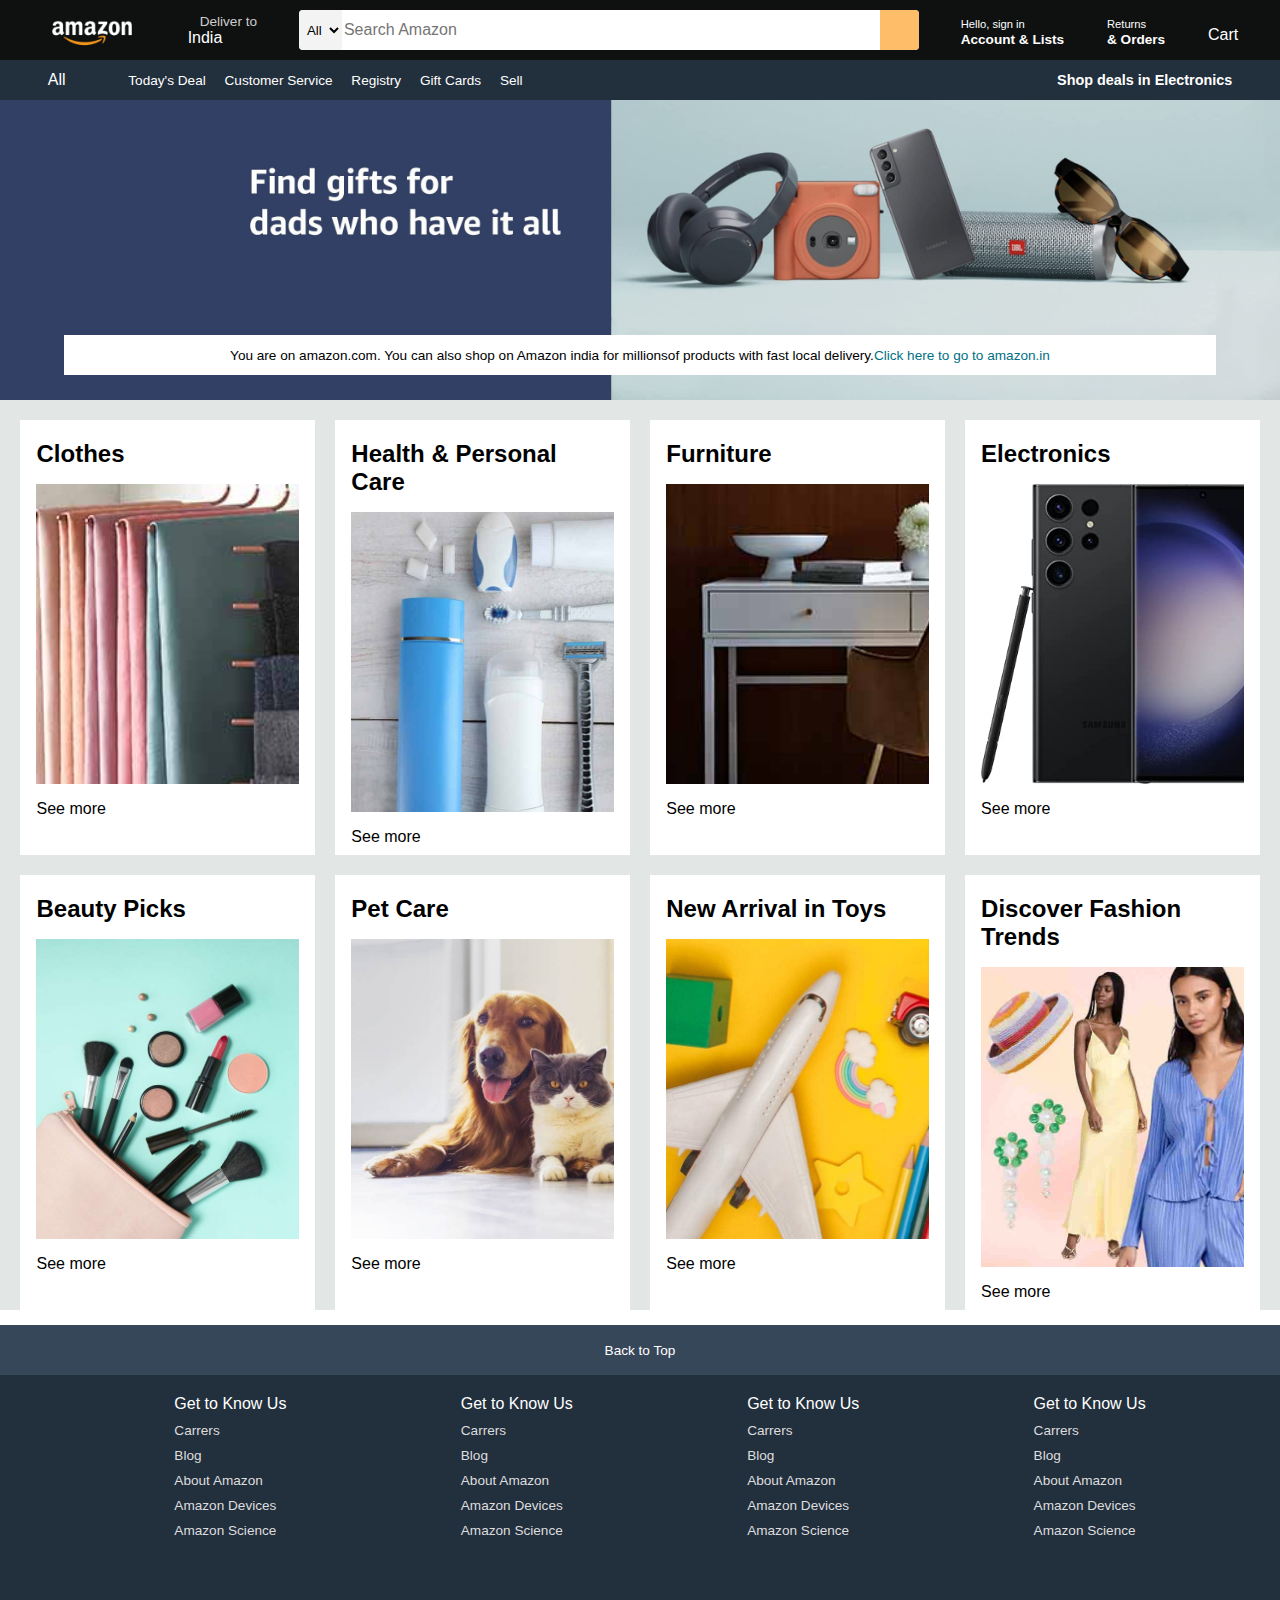
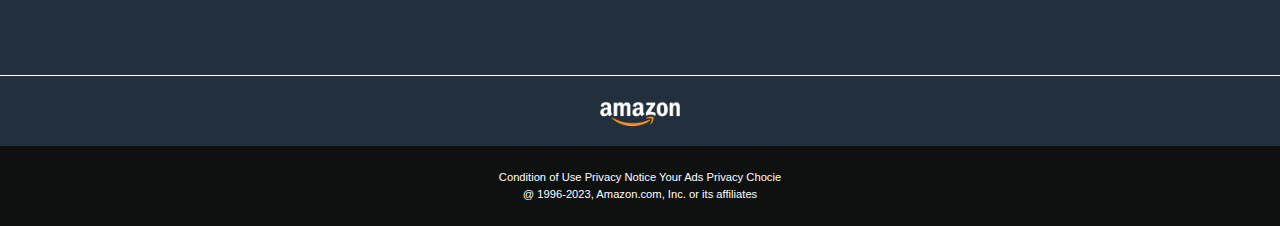
<file: index.html>
<!DOCTYPE html>

<html>
  
<head>
  <meta http-equiv="CONTENT-TYPE" content="text/html; charset=UTF-8">
  <meta name="author" content="Surya Kanta Dalai">
  <title>Amazon Clone</title>
  <meta name="viewport" content="width=device-width, initial-scale=1.0">
  <link rel="stylesheet" href="https://cdnjs.cloudflare.com/ajax/libs/font-awesome/6.6.0/css/all.min.css"
    integrity="sha512-Kc323vGBEqzTmouAECnVceyQqyqdsSiqLQISBL29aUW4U/M7pSPA/gEUZQqv1cwx4OnYxTxve5UMg5GT6L4JJg=="
    crossorigin="anonymous" referrerpolicy="no-referrer" />
  <link rel="stylesheet" href="Amazon.css">
</head>

<body>
  <header>
    <div class="navbar">
      <div class="nav-logo border">
        <div class="logo"></div>
      </div>

      <div class="nav-address border">
        <p class="add-first">Deliver to</p>
        <div class="add-icon">
          <i class="fa-solid fa-location-dot"></i>
          <p class="add-sec">India</p>
        </div>
      </div>

      <div class="nav-search">
        <select class="search-select">
          <option>All</option>
        </select>
        <input placeholder="Search Amazon" class="search-input">
        <div class="search-icon">
          <i class="fa-solid fa-magnifying-glass"></i>
        </div>
      </div>

      <div class="nav-singin border">
        <p><span>Hello, sign in</span></p>
        <p class="nav-sec">Account & Lists</p>
      </div>

      <div class="nav-return border">
        <p><span>Returns</span></p>
        <p class="nav-sec">& Orders</p>
      </div>

      <div class="nav-cart border">
        <i class="fa-solid fa-cart-plus"></i>
        Cart
      </div>
    </div>

    <div class="panel">
      <div class="panel-all">
        <i class="fa-solid fa-bars"></i>
        All
      </div>
      <div class="panel-ops">
        <p>Today's Deal</p>
        <p>Customer Service</p>
        <p>Registry</p>
        <p>Gift Cards</p>
        <p>Sell</p>
      </div>
      <div class="panel-deals">
        Shop deals in Electronics
      </div>
    </div>

    <div class="hero-section">
      <div class="hero-msg">
        You are on amazon.com. You can also shop on Amazon india for millionsof products with fast local delivery.
        <a>Click here to go to amazon.in</a>
      </div>
    </div>
  </header>
  <div class="shop-section">
    <div class="box">
      <div class="box-content">
        <h2>Clothes</h2>
        <div class="box-img" style="background-image: url('box1_image.jpg')"></div>
        See more
      </div>
    </div>
    <div class="box">
      <div class="box-content">
        <h2>Health & Personal Care</h2>
        <div class="box-img" style="background-image: url('box2_image.jpg')"></div>
        See more
      </div>
    </div>
    <div class="box">
      <div class="box-content">
        <h2>Furniture</h2>
        <div class="box-img" style="background-image: url('box3_image.jpg')"></div>
        See more
      </div>
    </div>
    <div class="box">
      <div class="box-content">
        <h2>Electronics</h2>
        <div class="box-img" style="background-image: url('box4_image.jpg')"></div>
        See more
      </div>
    </div>
    <div class="box">
      <div class="box-content">
        <h2>Beauty Picks</h2>
        <div class="box-img" style="background-image: url('box5_image.jpg')"></div>
        See more
      </div>
    </div>
    <div class="box">
      <div class="box-content">
        <h2>Pet Care</h2>
        <div class="box-img" style="background-image: url('box6_image.jpg')"></div>
        See more
      </div>
    </div>
    <div class="box">
      <div class="box-content">
        <h2>New Arrival in Toys</h2>
        <div class="box-img" style="background-image: url('box7_image.jpg')"></div>
        See more
      </div>
    </div>
    <div class="box">
      <div class="box-content">
        <h2>Discover Fashion Trends</h2>
        <div class="box-img" style="background-image: url('box8_image.jpg')"></div>
        See more
      </div>
    </div>
  </div>
  <footer>
    <div class="foot-panel1">
      Back to Top
    </div>
    <div class="foot-panel2">
      <ul>
        <p>Get to Know Us</p>
        <a>Carrers</a>
        <a>Blog</a>
        <a>About Amazon</a>
        <a>Amazon Devices</a>
        <a>Amazon Science</a>
      </ul>
      <ul>
        <p>Get to Know Us</p>
        <a>Carrers</a>
        <a>Blog</a>
        <a>About Amazon</a>
        <a>Amazon Devices</a>
        <a>Amazon Science</a>
      </ul>
      <ul>
        <p>Get to Know Us</p>
        <a>Carrers</a>
        <a>Blog</a>
        <a>About Amazon</a>
        <a>Amazon Devices</a>
        <a>Amazon Science</a>
      </ul>
      <ul>
        <p>Get to Know Us</p>
        <a>Carrers</a>
        <a>Blog</a>
        <a>About Amazon</a>
        <a>Amazon Devices</a>
        <a>Amazon Science</a>
      </ul>
    </div>
    <div class="foot-panel3">
      <div class="logo"></div>
    </div>
    <div class="foot-panel4">
      <div class="pages">
        <a>Condition of Use</a>
        <a>Privacy Notice</a>
        <a>Your Ads Privacy Chocie</a>
      </div>
      <div class="copyright">
        @ 1996-2023, Amazon.com, Inc. or its affiliates
      </div>
    </div>
  </footer>
</body>

</html>
</file>
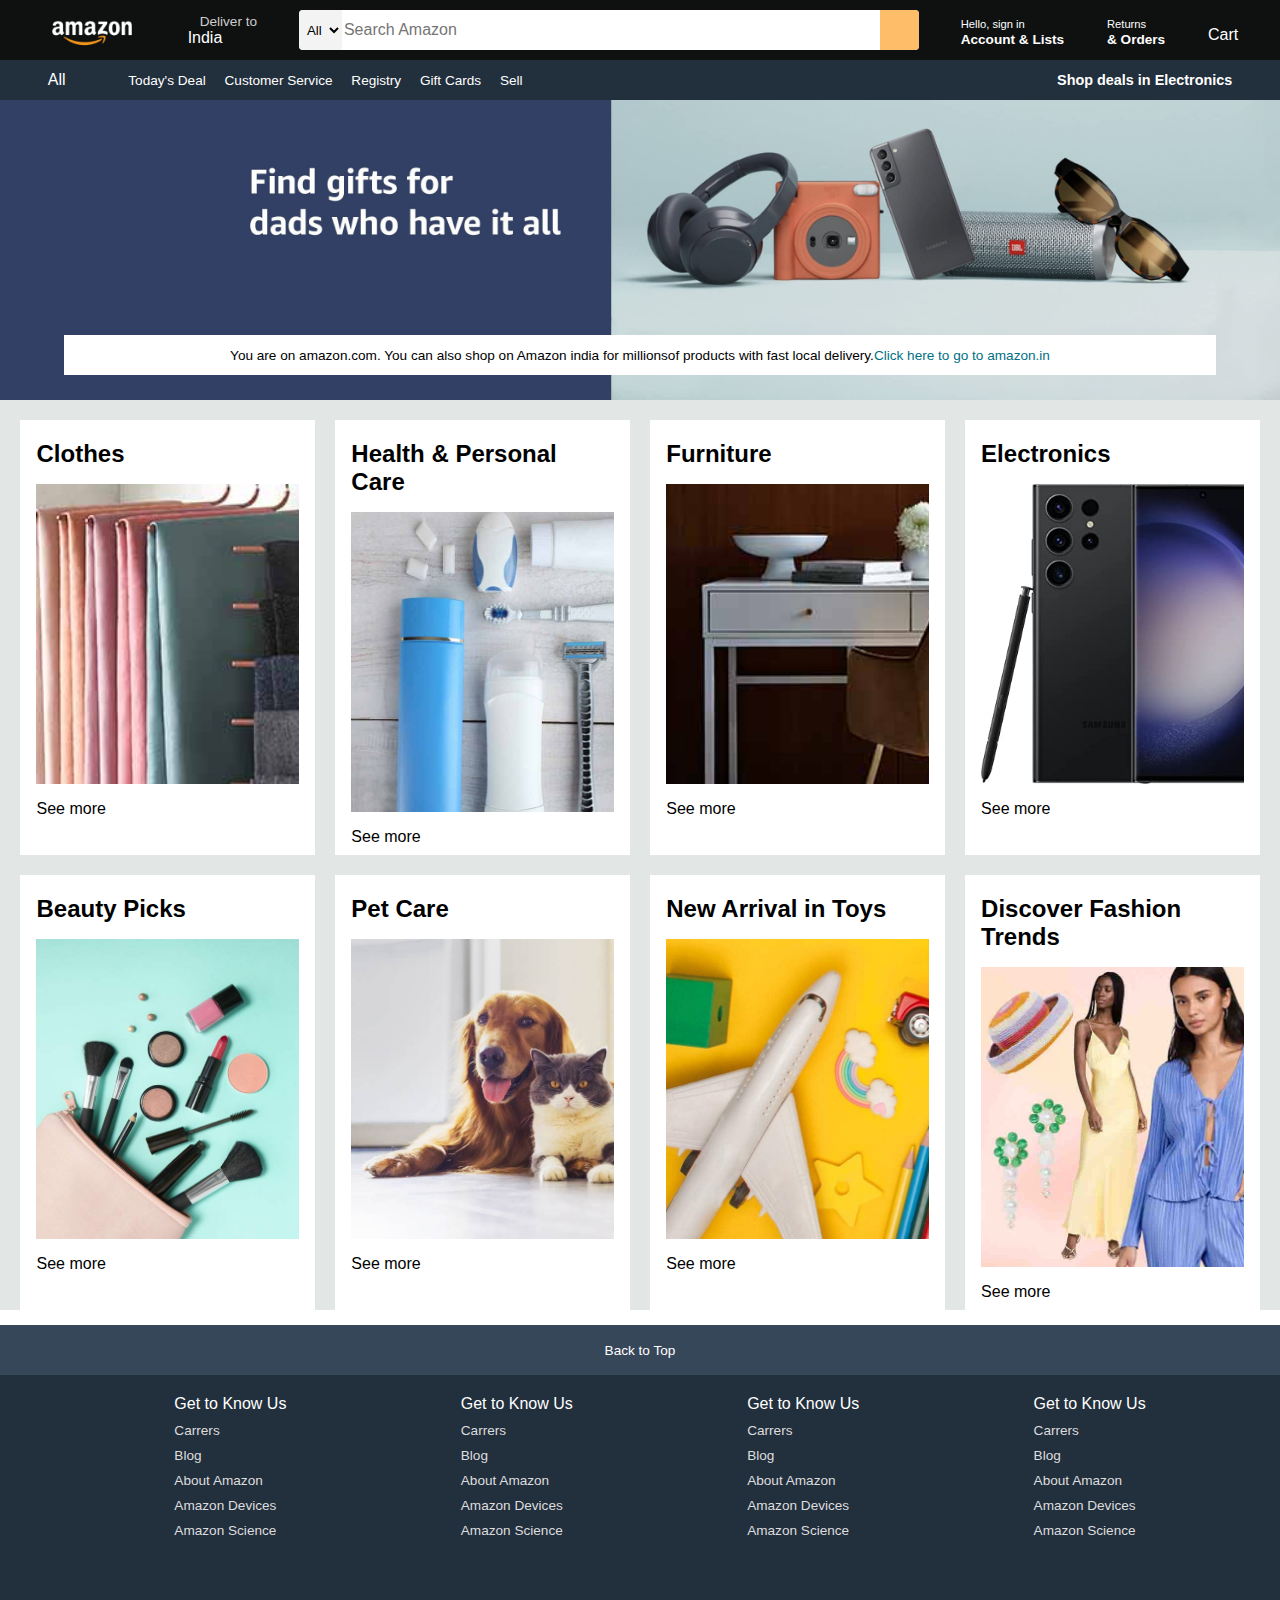
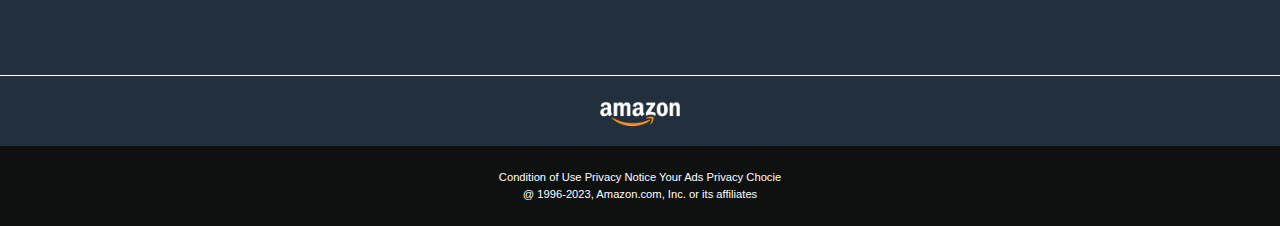
<file: Amazon.html>
<!DOCTYPE html>

<html>
  
<head>
  <meta http-equiv="CONTENT-TYPE" content="text/html; charset=UTF-8">
  <meta name="author" content="Surya Kanta Dalai">
  <title>Amazon Clone</title>
  <meta name="viewport" content="width=device-width, initial-scale=1.0">
  <link rel="stylesheet" href="https://cdnjs.cloudflare.com/ajax/libs/font-awesome/6.6.0/css/all.min.css"
    integrity="sha512-Kc323vGBEqzTmouAECnVceyQqyqdsSiqLQISBL29aUW4U/M7pSPA/gEUZQqv1cwx4OnYxTxve5UMg5GT6L4JJg=="
    crossorigin="anonymous" referrerpolicy="no-referrer" />
  <link rel="stylesheet" href="Amazon.css">
</head>

<body>
  <header>
    <div class="navbar">
      <div class="nav-logo border">
        <div class="logo"></div>
      </div>

      <div class="nav-address border">
        <p class="add-first">Deliver to</p>
        <div class="add-icon">
          <i class="fa-solid fa-location-dot"></i>
          <p class="add-sec">India</p>
        </div>
      </div>

      <div class="nav-search">
        <select class="search-select">
          <option>All</option>
        </select>
        <input placeholder="Search Amazon" class="search-input">
        <div class="search-icon">
          <i class="fa-solid fa-magnifying-glass"></i>
        </div>
      </div>

      <div class="nav-singin border">
        <p><span>Hello, sign in</span></p>
        <p class="nav-sec">Account & Lists</p>
      </div>

      <div class="nav-return border">
        <p><span>Returns</span></p>
        <p class="nav-sec">& Orders</p>
      </div>

      <div class="nav-cart border">
        <i class="fa-solid fa-cart-plus"></i>
        Cart
      </div>
    </div>

    <div class="panel">
      <div class="panel-all">
        <i class="fa-solid fa-bars"></i>
        All
      </div>
      <div class="panel-ops">
        <p>Today's Deal</p>
        <p>Customer Service</p>
        <p>Registry</p>
        <p>Gift Cards</p>
        <p>Sell</p>
      </div>
      <div class="panel-deals">
        Shop deals in Electronics
      </div>
    </div>

    <div class="hero-section">
      <div class="hero-msg">
        You are on amazon.com. You can also shop on Amazon india for millionsof products with fast local delivery.
        <a>Click here to go to amazon.in</a>
      </div>
    </div>
  </header>
  <div class="shop-section">
    <div class="box">
      <div class="box-content">
        <h2>Clothes</h2>
        <div class="box-img" style="background-image: url('box1_image.jpg')"></div>
        See more
      </div>
    </div>
    <div class="box">
      <div class="box-content">
        <h2>Health & Personal Care</h2>
        <div class="box-img" style="background-image: url('box2_image.jpg')"></div>
        See more
      </div>
    </div>
    <div class="box">
      <div class="box-content">
        <h2>Furniture</h2>
        <div class="box-img" style="background-image: url('box3_image.jpg')"></div>
        See more
      </div>
    </div>
    <div class="box">
      <div class="box-content">
        <h2>Electronics</h2>
        <div class="box-img" style="background-image: url('box4_image.jpg')"></div>
        See more
      </div>
    </div>
    <div class="box">
      <div class="box-content">
        <h2>Beauty Picks</h2>
        <div class="box-img" style="background-image: url('box5_image.jpg')"></div>
        See more
      </div>
    </div>
    <div class="box">
      <div class="box-content">
        <h2>Pet Care</h2>
        <div class="box-img" style="background-image: url('box6_image.jpg')"></div>
        See more
      </div>
    </div>
    <div class="box">
      <div class="box-content">
        <h2>New Arrival in Toys</h2>
        <div class="box-img" style="background-image: url('box7_image.jpg')"></div>
        See more
      </div>
    </div>
    <div class="box">
      <div class="box-content">
        <h2>Discover Fashion Trends</h2>
        <div class="box-img" style="background-image: url('box8_image.jpg')"></div>
        See more
      </div>
    </div>
  </div>
  <footer>
    <div class="foot-panel1">
      Back to Top
    </div>
    <div class="foot-panel2">
      <ul>
        <p>Get to Know Us</p>
        <a>Carrers</a>
        <a>Blog</a>
        <a>About Amazon</a>
        <a>Amazon Devices</a>
        <a>Amazon Science</a>
      </ul>
      <ul>
        <p>Get to Know Us</p>
        <a>Carrers</a>
        <a>Blog</a>
        <a>About Amazon</a>
        <a>Amazon Devices</a>
        <a>Amazon Science</a>
      </ul>
      <ul>
        <p>Get to Know Us</p>
        <a>Carrers</a>
        <a>Blog</a>
        <a>About Amazon</a>
        <a>Amazon Devices</a>
        <a>Amazon Science</a>
      </ul>
      <ul>
        <p>Get to Know Us</p>
        <a>Carrers</a>
        <a>Blog</a>
        <a>About Amazon</a>
        <a>Amazon Devices</a>
        <a>Amazon Science</a>
      </ul>
    </div>
    <div class="foot-panel3">
      <div class="logo"></div>
    </div>
    <div class="foot-panel4">
      <div class="pages">
        <a>Condition of Use</a>
        <a>Privacy Notice</a>
        <a>Your Ads Privacy Chocie</a>
      </div>
      <div class="copyright">
        @ 1996-2023, Amazon.com, Inc. or its affiliates
      </div>
    </div>
  </footer>
</body>

</html>
</file>
<file: Amazon.css>
* {
  margin: 0;
  font-family: Arial;
  border: border-box;
}

.navbar {
  height: 60px;
  background-color: #0F1111;
  color: white;
  display: flex;
  align-items: center;
  justify-content: space-evenly;
}

.nav-logo {
  height: 50px;
  width: 100px;
}

.logo {
  background-image: url("amazon_logo.png");
  background-size: cover;
  height: 50px;
  width: 100%
}

.border {
  border: 1.5px solid transparent;
}

.border:hover {
  border: 1.5px solid white;
}

.add-first {
  color: #cccccc;
  font-size: 0.85rem;
  margin-left: 15px;
}

.add-sec {
  font-size: 1rem;
  margin-left: 3px;
}

.add-icon {
  display: flex;
}

.nav-search {
  display: flex;
  justify-content: space-evenly;
  background-color: pink;
  width: 620px;
  height: 40px;
  border-radius: 4px;
}

.nav-search:hover {
  border: 2px solid orange;
}

.search-select {
  background-color: #f3f3f3;
  width: 50px;
  text-align: center;
  border-top-left-radius: 4px;
  border-bottom-left-radius: 4px;
  border: none;
}

.search-input {
  width: 100%;
  font-size: 1rem;
  border: none;
}

.search-icon {
  width: 45px;
  display: flex;
  justify-content: center;
  align-items: center;
  font-size: 1.2rem;
  background-color: #febd68;
  border-top-right-radius: 4px;
  border-bottom-right-radius: 4px;
}

span {
  font-size: 0.7rem;
}

.nav-sec {
  font-size: 0.85rem;
  font-weight: 700;
}

.nav-cart i {
  font-size: 30px
}

nav-cart {
  font-size: 0.85rem;
  font-weight: 700;
}

.panel {
  height: 40px;
  background-color: #222f3d;
  display: flex;
  color: white;
  align-items: center;
  justify-content: space-evenly;
}

.panel-ops p {
  display: inline;
  margin-left: 15px;
}

.panel-ops {
  width: 70%;
  font-size: 0.85rem;
}

.panel-deals {
  font-size: 0.9rem;
  font-weight: 700;
}

.hero-section {
  background-image: url("hero_image.jpg");
  height: 300px;
  background-size: cover;
  display: flex;
  align-items: flex-end;
  justify-content: center;
}

.hero-msg {
  background-color: white;
  color: black;
  height: 40px;
  display: flex;
  align-items: center;
  justify-content: center;
  font-size: 0.85rem;
  width: 90%;
  margin-bottom: 25px;
}

.hero-msg a {
  color: #007185;
}

.shop-section {
  display: flex;
  flex-wrap: wrap;
  justify-content: space-evenly;
  background-color: #e2e7e6;
}

.box {
  height: 400px;
  width: 23%;
  background-color: white;
  padding: 20px 0px 15px;
  margin-top: 20px;
}

.box-img {
  height: 300px;
  background-size: cover;
  margin-top: 1rem;
  margin-bottom: 1rem;
}

.box-content {
  margin-left: 1rem;
  margin-right: 1rem;
}

.box-content p {
  color: #007185;
}

footer {
  margin-top: 15px;
}

.foot-panel1 {
  background-color: #37475a;
  color: white;
  height: 50px;
  display: flex;
  justify-content: center;
  align-items: center;
  font-size: 0.85rem;
}


.foot-panel2 {
  background-color: #222f3d;
  color: white;
  height: 300px;
  display: flex;
  justify-content: space-evenly;
}

ul {
  margin-top: 20px;
}

ul a {
  display: block;
  font-size: 0.85rem;
  margin-top: 10px;
  color: #dddddd;
}

.foot-panel3 {
  background-color: #222f3d;
  color: white;
  border-top: 0.5px solid white;
  height: 70px;
  display: flex;
  justify-content: center;
  align-items: center;
}

.logo {
  background-image: url("amazon_logo.png");
  background-size: cover;
  height: 50px;
  width: 100px;
}

.foot-panel4 {
  background-color: #0f1111;
  color: white;
  height: 80px;
  font-size: 0.7rem;
  text-align: center;
}

.pages {
  padding-top: 25px;
}

.copyright {
  padding-top: 5px;
}

@media screen {
  
}
</file>
